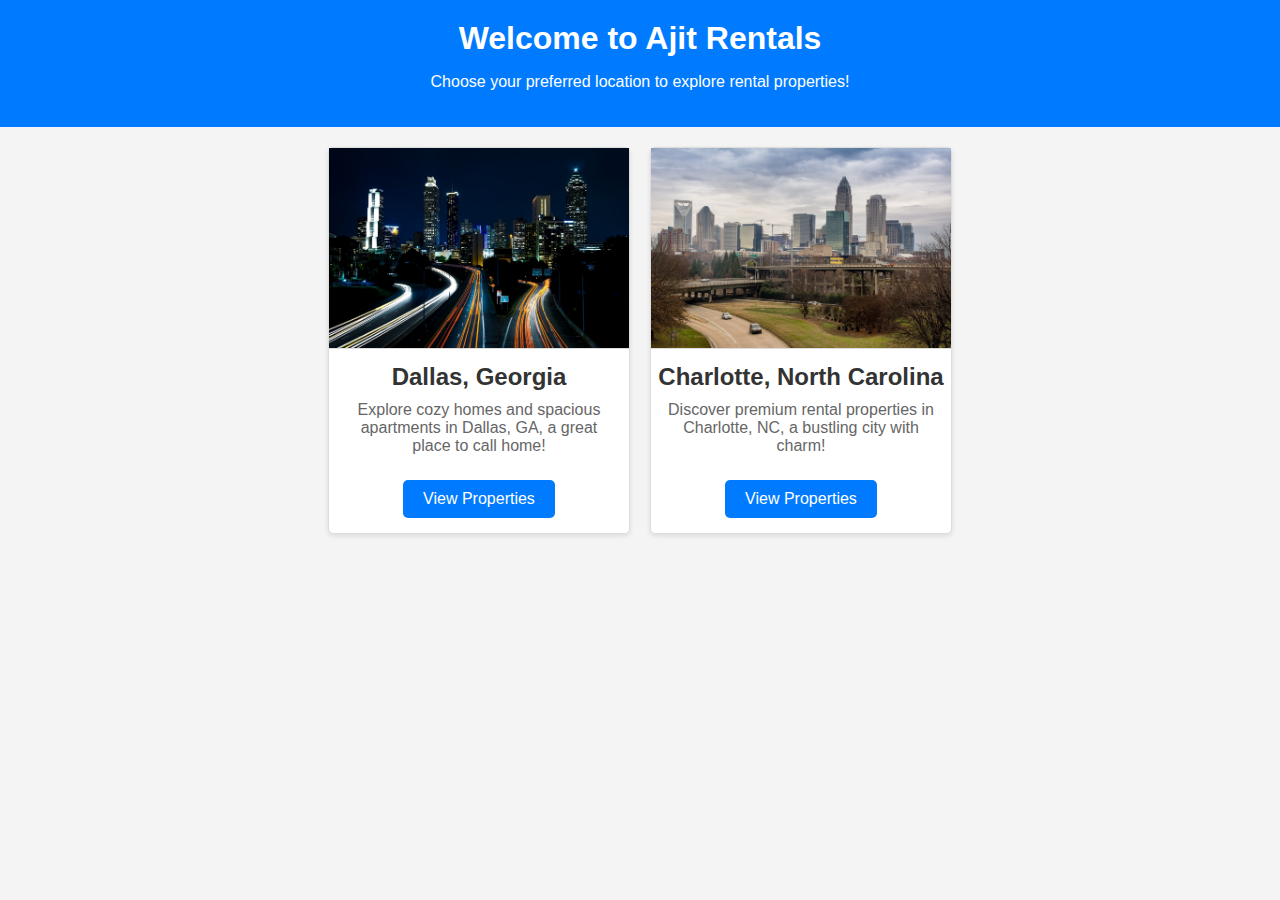
<file: index.html>
<!DOCTYPE html>
<html lang="en">
<head>
    <meta charset="UTF-8">
    <meta name="viewport" content="width=device-width, initial-scale=1.0">
    <title>Rental Listings - Landing Page</title>
    <link rel="stylesheet" href="styles.css">
    <style>
        /* Inline CSS for quick setup */
        body {
            font-family: Arial, sans-serif;
            margin: 0;
            padding: 0;
            background-color: #f4f4f4;
        }

        header {
            background: #007BFF;
            color: white;
            text-align: center;
            padding: 20px 0;
        }

        header h1 {
            margin: 0;
        }

        .container {
            display: flex;
            flex-wrap: wrap;
            justify-content: center;
            padding: 20px;
            gap: 20px;
        }

        .location-card {
            background: white;
            border: 1px solid #ddd;
            border-radius: 5px;
            width: 300px;
            text-align: center;
            box-shadow: 0 2px 5px rgba(0, 0, 0, 0.1);
            transition: transform 0.3s, box-shadow 0.3s;
        }

        .location-card:hover {
            transform: scale(1.05);
            box-shadow: 0 4px 10px rgba(0, 0, 0, 0.2);
        }

        .location-card img {
            width: 100%;
            height: 200px;
            object-fit: cover;
            border-bottom: 1px solid #ddd;
        }

        .location-card h2 {
            margin: 10px 0;
            font-size: 1.5rem;
            color: #333;
        }

        .location-card p {
            margin: 10px 15px;
            color: #666;
        }

        .location-card a {
            display: inline-block;
            margin: 15px 0;
            padding: 10px 20px;
            background: #007BFF;
            color: white;
            text-decoration: none;
            border-radius: 5px;
        }

        .location-card a:hover {
            background: #0056b3;
        }
    </style>
</head>
<body>
    <header>
        <h1>Welcome to Ajit Rentals</h1>
        <p>Choose your preferred location to explore rental properties!</p>
    </header>
    <div class="container">
        <!-- Dallas, Georgia -->
        <div class="location-card">
            <img src="images/atlanta.jpg" alt="Dallas, Georgia">
            <h2>Dallas, Georgia</h2>
            <p>Explore cozy homes and spacious apartments in Dallas, GA, a great place to call home!</p>
            <a href="dallasgeorgia.html">View Properties</a>
        </div>
        <!-- Charlotte, North Carolina -->
        <div class="location-card">
            <img src="images/charlotte.jpg" alt="Charlotte, North Carolina">
            <h2>Charlotte, North Carolina</h2>
            <p>Discover premium rental properties in Charlotte, NC, a bustling city with charm!</p>
            <a href="charlotte.html">View Properties</a>
        </div>
    </div>
</body>
</html>
</file>
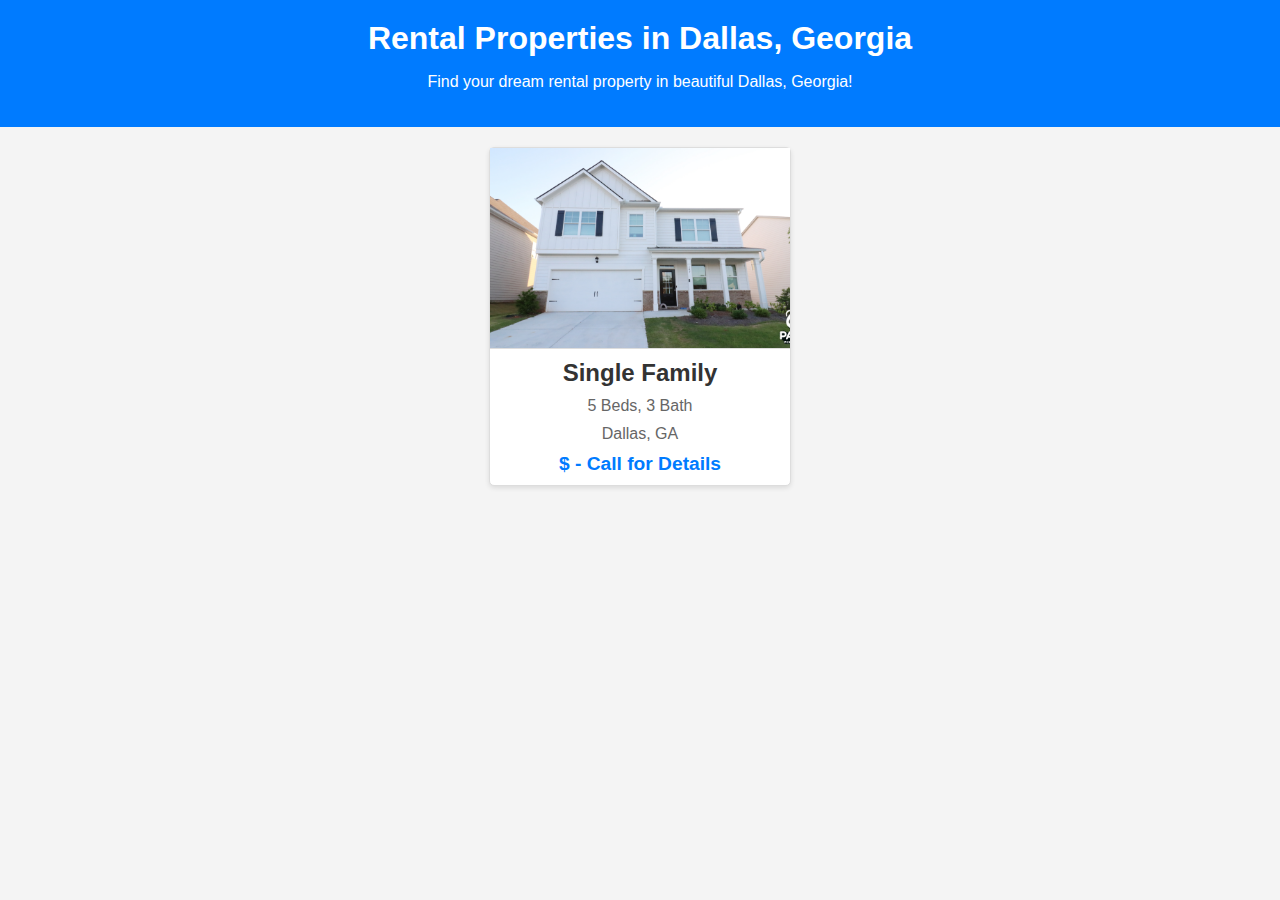
<file: dallasgeorgia.html>
<!DOCTYPE html>
<html lang="en">
<head>
    <meta charset="UTF-8">
    <meta name="viewport" content="width=device-width, initial-scale=1.0">
    <title>Welcmoe to out Rental Listings!!</title>
    <!-- Link to the external CSS file -->
    <link rel="stylesheet" href="styles.css">
</head>
<body>
    <header>
        <h1>Rental Properties in Dallas, Georgia</h1>
        <p>Find your dream rental property in beautiful Dallas, Georgia!</p>
    </header>
    <div class="container">
        <div class="listing">
            <!-- Property 1 -->
            <div class="property-card">
                <img src="images/147highgroveway/property1.JPG" alt="Property Image1">
                <div class="details">
                    <h2>Single Family</h2>
                    <p>5 Beds, 3 Bath</p>
                    <p>Dallas, GA</p>
                    <p class="price">$ - Call for Details</p>
                </div>
            </div>
        </div>
    </div>
</body>
</html>
</file>
<file: styles.css>
/* General Styles */
body {
    font-family: Arial, sans-serif;
    margin: 0;
    padding: 0;
    background-color: #f4f4f4;
}

header {
    background: #007BFF;
    color: white;
    text-align: center;
    padding: 20px 0;
}

header h1 {
    margin: 0;
}

.container {
    padding: 20px;
}

.listing {
    display: flex;
    flex-wrap: wrap;
    gap: 20px;
    justify-content: center;
}

.property-card {
    background: white;
    border: 1px solid #ddd;
    border-radius: 5px;
    width: 300px;
    text-align: center;
    box-shadow: 0 2px 5px rgba(0, 0, 0, 0.1);
    cursor: pointer;
    transition: transform 0.3s, box-shadow 0.3s;
}

.property-card:hover {
    transform: scale(1.05);
    box-shadow: 0 4px 10px rgba(0, 0, 0, 0.2);
}

/* Center and Fit Images */
.property-card img {
    display: block;
    margin: 0 auto;
    width: 100%;
    height: 200px; /* Adjust height as needed */
    object-fit: cover; /* Ensures the image fills the area while maintaining aspect ratio */
    border-bottom: 1px solid #ddd;
}

.property-card h2 {
    margin: 10px 0;
    font-size: 1.5rem;
    color: #333;
}

.property-card p {
    margin: 10px 15px;
    color: #666;
}

.property-card .price {
    font-size: 1.2rem;
    font-weight: bold;
    color: #007BFF;
}

/* Badge for Rooms Available */
.badge {
    position: absolute;
    top: 10px;
    left: 10px;
    background: #FF5722;
    color: white;
    font-size: 0.9rem;
    font-weight: bold;
    padding: 5px 10px;
    border-radius: 3px;
}

/* Progress Bar for Rooms */
.progress-bar {
    width: 80%;
    height: 10px;
    background: #ddd;
    border-radius: 5px;
    margin: 15px auto;
    position: relative;
}

.progress {
    height: 100%;
    background: #4CAF50;
    border-radius: 5px;
    transition: width 0.3s ease-in-out;
}

/* Modal Styles */
.modal {
    display: none; /* Hidden by default */
    position: fixed;
    z-index: 1000;
    left: 0;
    top: 0;
    width: 100%;
    height: 100%;
    overflow: auto;
    background-color: rgba(0, 0, 0, 0.8); /* Black background with opacity */
}

.modal-content {
    margin: 5% auto;
    padding: 20px;
    width: 90%;
    max-width: 600px;
    background: white;
    border-radius: 5px;
    text-align: left;
}

.modal-content img {
    display: block;
    margin: 0 auto;
    width: 100%;
    max-height: 400px; /* Ensures modal images fit nicely */
    object-fit: contain;
    margin-bottom: 20px;
}

.modal-content h3 {
    margin-top: 0;
    color: #333;
}

.modal-content ul {
    list-style: disc;
    padding-left: 20px;
}

.modal-content ul li {
    margin-bottom: 10px;
}

.modal-content p {
    margin-top: 10px;
    font-weight: bold;
    color: #555;
}

.close {
    position: absolute;
    top: 15px;
    right: 20px;
    color: white;
    font-size: 28px;
    font-weight: bold;
    cursor: pointer;
}
</file>
